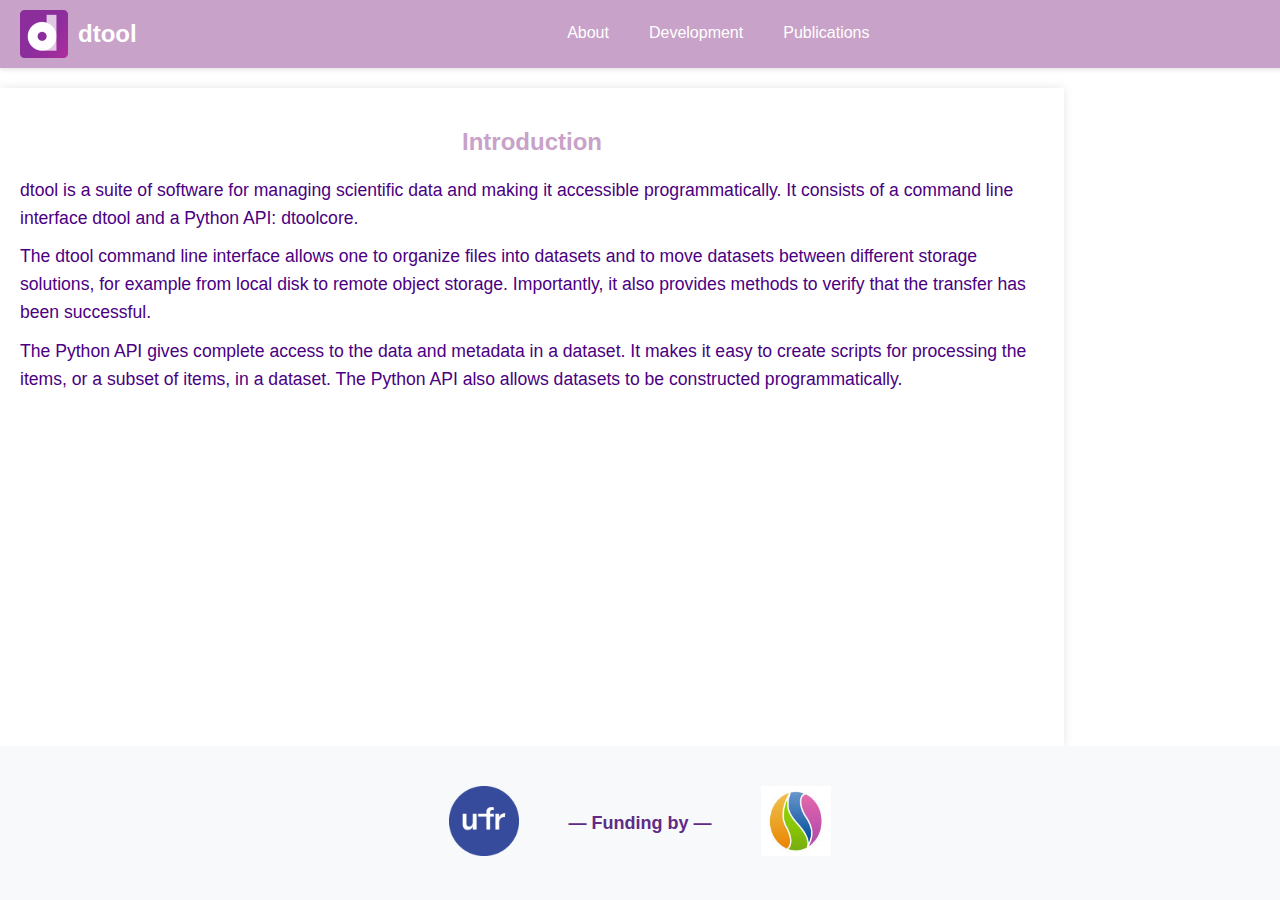
<file: index.html>
<!DOCTYPE html>
<html lang="en">
<head>
    <meta charset="UTF-8">
    <meta name="viewport" content="width=device-width, initial-scale=1.0">
    <title>dtool</title>
    <link rel="stylesheet" href="styles.css">
</head>
<body>
    <header>
        <div class="header-left">
            <img src="images/dtool_logo.png" alt="dtool logo" class="logo">
            <h1>dtool</h1>
        </div>
        <nav class="header-right">
            <a href="index.html">About</a>
            <a href="development.html">Development</a> <!-- Updated Link -->
            <a href="publications.html">Publications</a> <!-- Updated Link -->
        </nav>
    </header>
    <main>
        <section id="introduction">
            <h2>Introduction</h2>
            <p class="intro-text">dtool is a suite of software for managing scientific data and making it accessible programmatically. It consists of a command line interface dtool and a Python API: dtoolcore.</p>
            <p class="intro-text">The dtool command line interface allows one to organize files into datasets and to move datasets between different storage solutions, for example from local disk to remote object storage. Importantly, it also provides methods to verify that the transfer has been successful.</p>
            <p class="intro-text">The Python API gives complete access to the data and metadata in a dataset. It makes it easy to create scripts for processing the items, or a subset of items, in a dataset. The Python API also allows datasets to be constructed programmatically.</p>
        </section>
    </main>
    <footer>
        <div class="funding-badges">
            <a href="https://pastewka.org/"><img src="images/uni_freiburg_logo.5739c1dfe3e3.png" alt="Funder 1"></a>
            <span class="text">— Funding by —</span>
            <a href="https://www.livmats.uni-freiburg.de/en"><img src="images/logo_livmats_small.8dc8a4c03938.jpg" alt="Funder 2"></a>
        </div>
    </footer>
    <script src="script.js"></script>
</body>
</html>
</file>
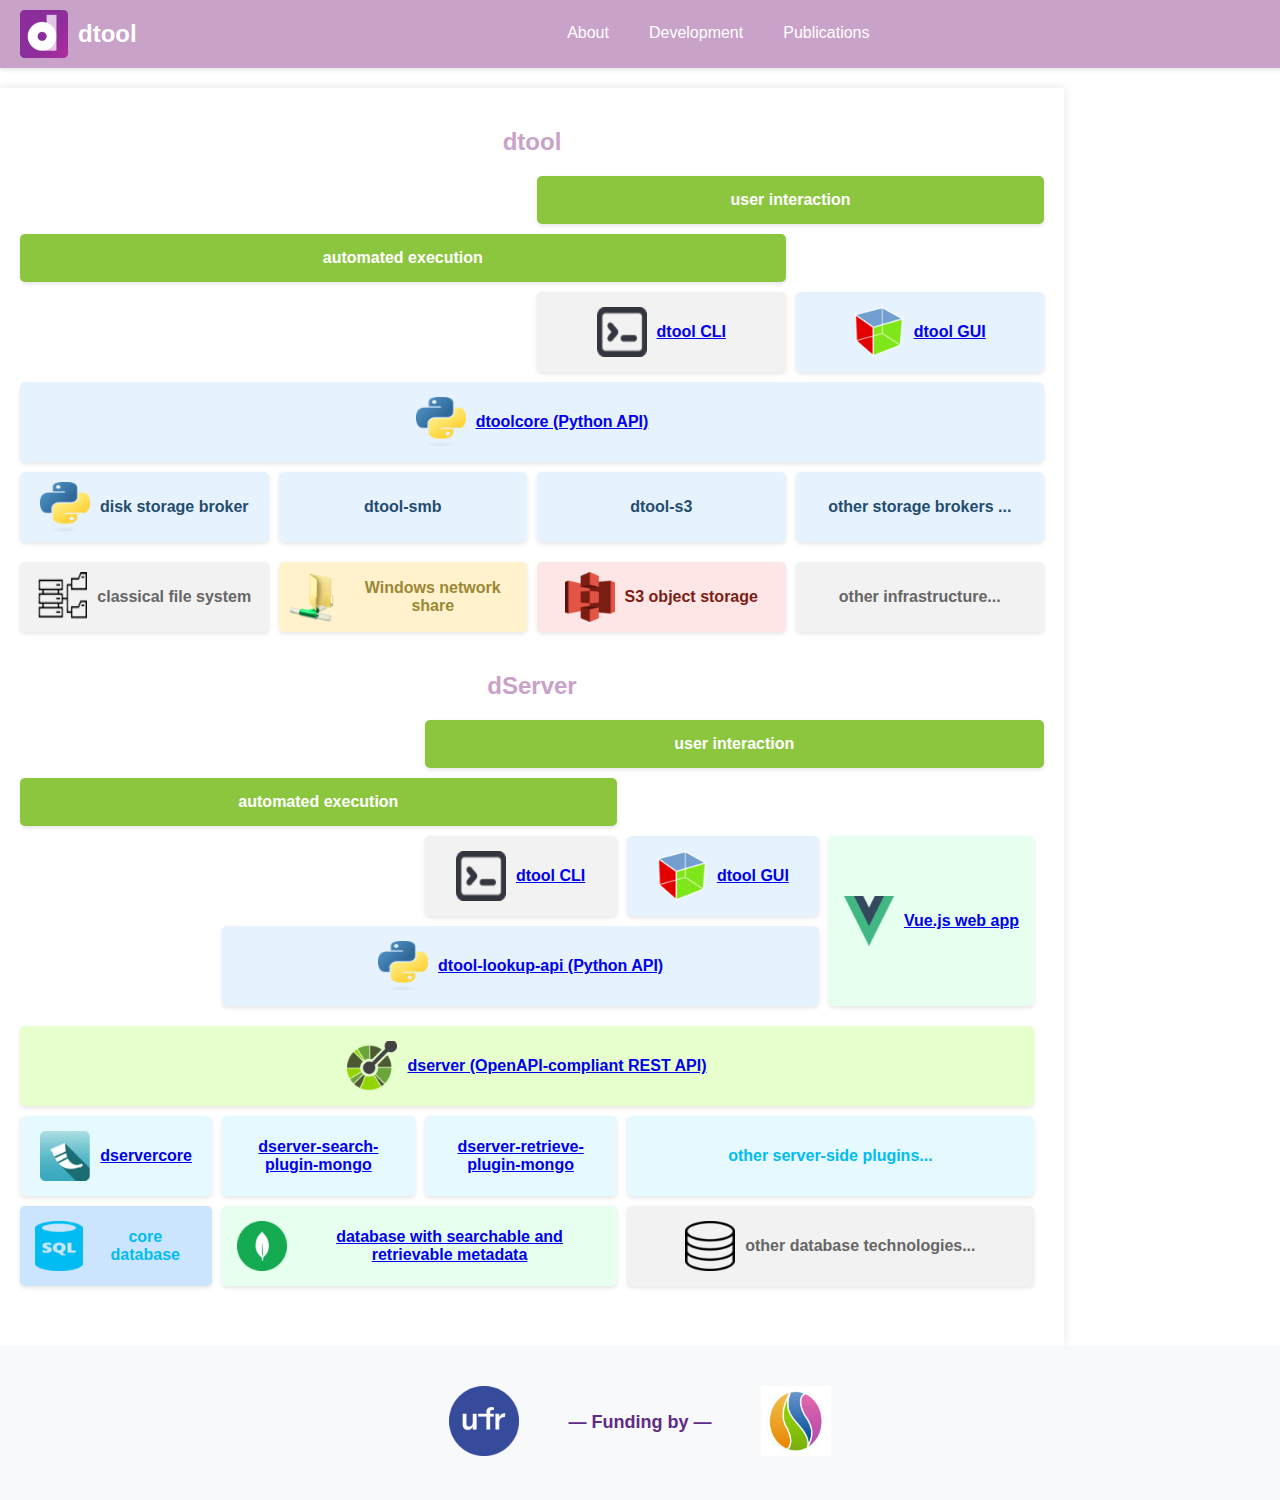
<file: development.html>
<!DOCTYPE html>
<html lang="en">
<head>
    <meta charset="UTF-8">
    <meta name="viewport" content="width=device-width, initial-scale=1.0">
    <title>Development - dtool</title>
    <link rel="stylesheet" href="styles.css">
</head>
<body>
    <header>
        <div class="header-left">
            <img src="images/dtool_logo.png" alt="dtool logo" class="logo">
            <h1>dtool</h1>
        </div>
        <nav class="header-right">
            <a href="index.html">About</a>
            <a href="development.html">Development</a>
            <a href="publications.html">Publications</a>
        </nav>
    </header>
    <main>
        <section id="dtool">
            <h2>dtool</h2>
            <div class="dtool-grid">
                <div class="block user-interaction">user interaction</div>
                <div class="block automated-execution">automated execution</div>
                <div class="block terminal">
                    <img src="icons/terminal.png" alt="Terminal icon">
                    <span><a href="https://dtool.readthedocs.io">dtool CLI</a></span>
                </div>
                <div class="block gui">
                    <img src="icons/gtk.png" alt="GUI icon">
                    <span><a href="https://dtool-lookup-gui.readthedocs.io">dtool GUI</a></span>
                </div>
                <div class="block python-api">
                    <img src="icons/python.png" alt="Python icon">
                    <span><a href="https://dtoolcore.readthedocs.io/en/latest/">dtoolcore (Python API)</a></span>
                </div>
                        <div class="block storage-item disk">
                            <img src="icons/python.png" alt="Python icon">
                            <span>disk storage broker</span>
                        </div>
                        <div class="block storage-item smb">
                            <span> dtool-smb</span>
                        </div>
                        <div class="block storage-item s3">
                            <span> dtool-s3</span>
                        </div>
                        <div class="block storage-item other">
                            <span>other storage brokers ...</span>
                        </div>
                
                <div class="block file-system">
                    <img src="images/file-system.png" alt="File system icon">
                    <span>classical file system</span>
                </div>
                <div class="block network-share">
                    <img src="icons/smb.png" alt="SMB icon">
                    <span>Windows network share</span>
                </div>
                <div class="block object-storage">
                    <img src="icons/amazon-s3.png" alt="S3 icon">
                    <span>S3 object storage</span>
                </div>
                <div class="block other-infrastructure">
                    <span>other infrastructure...</span>
                </div>
            </div>
        </section>
        <section id="dserver">
            <h2>dServer</h2>
            <div class="dserver-grid">
                <div class="block automated-execution">automated execution</div>
                <div class="block user-interaction">user interaction</div>
                <div class="block terminal">
                    <img src="icons/terminal.png" alt="Terminal icon">
                    <span><a href="https://dtool.readthedocs.io">dtool CLI</a></span>
                </div>
                <div class="block gui">
                    <img src="icons/gtk.png" alt="GUI icon">
                    <span><a href="https://dtool-lookup-gui.readthedocs.io">dtool GUI</a></span>
                </div>
                <div class="block python-api">
                    <img src="icons/python.png" alt="Python icon">
                    <span><a href="https://github.com/livMatS/dtool-lookup-api">dtool-lookup-api (Python API)</a></span>
                </div>
                <div class="block webapp">
                    <img src="icons/vuejs.png" alt="Vue.js icon">
                    <span><a href="https://github.com/jic-dtool/dtool-lookup-webapp">Vue.js web app</a></span>
                </div>
                <div class="block restapi">
                    <img src="icons/openapi.png" alt="OpenAPI icon">
                    <span><a href="https://dserver.readthedocs.io">dserver (OpenAPI-compliant REST API)</a></span>
                </div>
                <div class="block flask">
                    <img src="icons/flask.png" alt="Flask icon">
                    <span><a href="https://dservercore.readthedocs.io">dservercore</a></span>
                </div>
                <div class="block search-plugin">
                    <span><a href="https://github.com/livMatS/dserver-search-plugin-mongo">dserver-search-plugin-mongo</a></span>
                </div>
                <div class="block retrieve-plugin">
                    <span><a href="https://github.com/livMatS/dserver-retrieve-plugin-mongo">dserver-retrieve-plugin-mongo</a></span>
                </div>
                <div class="block other-plugins">
                    <span>other server-side plugins...</span>
                </div>
                <div class="block database">
                    <img src="icons/sql.png" alt="SQL icon">
                    <span>core database</span>
                </div>
                <div class="block mongodb">
                    <img src="icons/mongodb.png" alt="MongoDB icon">
                    <span><a href="https://github.com/livMatS/dserver-search-plugin-mongo">database with searchable and retrievable metadata</a></span>
                </div>
                <div class="block other-database">
                    <img src="icons/database.png" alt="Database icon">
                    <span>other database technologies...</span>
                </div>
            </div>
        </section>
    </main>
    <footer>
        <div class="funding-badges">
            <a href="https://pastewka.org/"><img src="images/uni_freiburg_logo.5739c1dfe3e3.png" alt="Funder 1"></a>
            <span class="text">— Funding by —</span>
            <a href="https://www.livmats.uni-freiburg.de/en"><img src="images/logo_livmats_small.8dc8a4c03938.jpg" alt="Funder 2"></a>
        </div>
    </footer>
    <script src="script.js"></script>
</body>
</html>
</file>
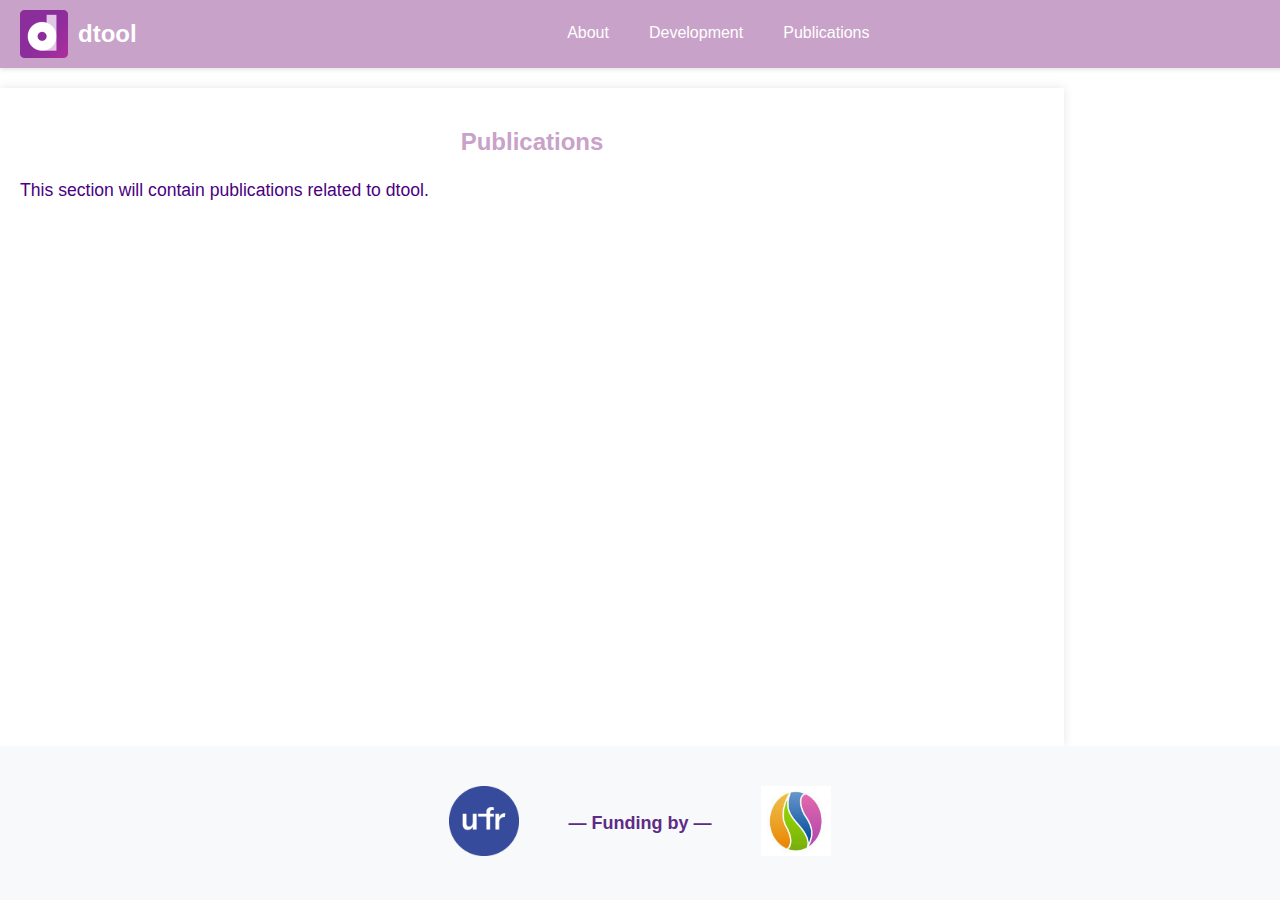
<file: publications.html>
<!DOCTYPE html>
<html lang="en">
<head>
    <meta charset="UTF-8">
    <meta name="viewport" content="width=device-width, initial-scale=1.0">
    <title>Publications - dtool</title>
    <link rel="stylesheet" href="styles.css">
</head>
<body>
    <header>
        <div class="header-left">
            <img src="images/dtool_logo.png" alt="dtool logo" class="logo">
            <h1>dtool</h1>
        </div>
        <nav class="header-right">
            <a href="index.html">About</a>
            <a href="development.html">Development</a>
            <a href="publications.html">Publications</a>
        </nav>
    </header>
    <main>
        <section id="publications">
            <h2>Publications</h2>
            <p class="intro-text">This section will contain publications related to dtool.</p>
        </section>
    </main>
    <footer>
        <div class="funding-badges">
            <a href="https://pastewka.org/"><img src="images/uni_freiburg_logo.5739c1dfe3e3.png" alt="Funder 1"></a>
            <span class="text">— Funding by —</span>
            <a href="https://www.livmats.uni-freiburg.de/en"><img src="images/logo_livmats_small.8dc8a4c03938.jpg" alt="Funder 2"></a>
        </div>
    </footer>
    <script src="script.js"></script>
</body>
</html>
</file>
<file: styles.css>
/* General Styles */
body {
    margin: 0;
    padding: 0;
    font-family: Arial, sans-serif;
    background-color: white;
    color: #4B0082;
    display: flex;
    flex-direction: column;
    min-height: 100vh;
}

/* Header Styles */
header {
    width: 100%;
    display: flex;
    align-items: center;
    justify-content: space-between;
    background-color: #C8A2C8;
    padding: 10px 20px;
    box-shadow: 0 2px 4px rgba(0, 0, 0, 0.1);
    z-index: 1000;
    flex-wrap: wrap;
}

.header-left {
    display: flex;
    align-items: center;
}

.logo {
    width: 48px;
    height: 48px;
    margin-right: 10px;
}

h1 {
    margin: 0;
    color: white;
    font-size: 1.5em;
}

/* Navigation Styles */
nav {
    display: flex;
    justify-content: center;
    gap: 20px;
    flex: 1;
}

nav a {
    color: white;
    text-decoration: none;
    padding: 10px;
    border-radius: 5px;
    transition: background-color 0.3s ease, color 0.3s ease, border-bottom 0.3s ease;
    border-bottom: 2px solid transparent;
}

nav a:hover {
    background-color: #A66BB7;
}

nav a.active {
    background-color: #4B0082;
    color: white;
    border-bottom: 2px solid #4B0082;
}

/* Main Content Styles */
main {
    width: 80%;
    background: #fff;
    padding: 20px;
    box-shadow: 0 0 10px rgba(0, 0, 0, 0.1);
    margin-top: 20px;
    flex: 1;
}

section {
    margin-bottom: 40px;
}

section h2 {
    color: #C8A2C8;
    text-align: center;
}

.intro-text {
    font-size: 1.1em;
    line-height: 1.6;
    color: #4B0082;
    margin: 10px 0;
}

/* DTool Grid Styles */
.dtool-grid {
    display: grid;
    grid-template-columns: repeat(4, 1fr);
    grid-template-rows: auto auto auto auto auto;
    gap: 10px;
    margin-top: 20px;
}

.dtool-grid .block {
    display: flex;
    align-items: center;
    justify-content: center;
    text-align: center;
    padding: 15px;
    font-weight: bold;
    border-radius: 5px;
    transition: transform 0.3s ease;
    box-shadow: 0 2px 4px rgba(0, 0, 0, 0.1);
}

.dtool-grid .block:hover {
    transform: translateY(-5px);
}

.dtool-grid .user-interaction {
    grid-column: 3 / span 2;
    grid-row: 1;
    background-color: #8CC63F;
    color: white;
}

.dtool-grid .automated-execution {
    grid-column: 1 / span 3;
    grid-row: 2;
    background-color: #8CC63F;
    color: white;
}

.dtool-grid .terminal {
    grid-column: 3;
    grid-row: 3;
    background-color: #F2F2F2;
    color: #666666;
}

.dtool-grid .gui {
    grid-column: 4;
    grid-row: 3;
    background-color: #E6F3FF;
    color: #244c6f;
}

.dtool-grid .python-api {
    grid-column: 1 / span 4;
    grid-row: 4;
    background-color: #E6F3FF;
    color: #244c6f;
}

.dtool-grid .block.storage-broker {
    display: flex;
    justify-content: space-between;
    grid-row: 5;
    align-items: stretch;
    background-color: transparent;
    margin-top: 10px;
    padding: 0;
    gap: 10px;
}

.block.storage-item {
    flex: 1;
    padding: 10px;
    border-radius: 5px;
    color: #244c6f;
    display: flex;
    align-items: center;
    justify-content: center;
}

.block.storage-item.disk {
    background-color: #E6F3FF;
    grid-row: 5;
}

.block.storage-item.smb {
    background-color: #E6F3FF;
    grid-row: 5;
    grid-column: 2 / span 1;
}

.block.storage-item.s3 {
    background-color: #E6F3FF;
    grid-column: 3;
}

.block.storage-item.other {
    background-color: #E6F3FF;
}

.block.storage-item a {
    color: #244c6f;
    text-decoration: none;
}

.block.file-system,
.block.network-share,
.block.object-storage,
.block.other-infrastructure {
    margin-top: 10px;
    padding: 10px;
    justify-content: center;
    border-radius: 5px;
}

.dtool-grid .block.file-system {
    grid-row: 6;
    background-color: #F2F2F2;
    color: #666666;
}

.block.network-share {
    grid-column: 2;
    grid-row: 6;
    background-color: #FFF2CC;
    color: #9c8735;
}

.block.object-storage {
    grid-column: 3;
    grid-row: 6;
    background-color: #FFE6E6;
    color: #7b1d13;
}

.block.other-infrastructure {
    grid-column: 4;
    grid-row: 6;
    background-color: #F2F2F2;
    color: #666666;
}

/* DServer Grid Styles */
.dserver-grid {
    display: grid;
    grid-template-columns: repeat(4, 1fr);
    grid-template-rows: auto auto auto auto auto;
    gap: 10px;
    margin-top: 20px;
}

.dserver-grid .block {
    display: flex;
    align-items: center;
    justify-content: center;
    text-align: center;
    padding: 15px;
    font-weight: bold;
    border-radius: 5px;
    transition: transform 0.3s ease;
    box-shadow: 0 2px 4px rgba(0, 0, 0, 0.1);
}

.dserver-grid .block:hover {
    transform: translateY(-5px);
}

.dserver-grid .user-interaction {
    grid-column: 3 / span 4;
    background-color: #8CC63F;
    color: white;
}

.dserver-grid .automated-execution {
    grid-column: 1 / 4;
    grid-row: 2;
    background-color: #8CC63F;
    color: white;
}

.dserver-grid .terminal {
    grid-column: 3;
    grid-row: 3;
    background-color: #F2F2F2;
    color: #666666;
}

.dserver-grid .gui {
    grid-column: 4;
    grid-row: 3;
    background-color: #E6F3FF;
    color: #729fcf;
}

.dserver-grid .python-api {
    grid-column: 2 / -1;
    grid-row: 4;
    background-color: #E6F3FF;
    color: #244c6f;
}

.dserver-grid .webapp {
    grid-column: 5;
    grid-row: 3/span 2;
    background-color: #E6FFEF;
    color: #93e6c1;
}

.dserver-grid .restapi {
    grid-column: 1 / span 5;
    grid-row: 6;
    background-color: #E6FFCC;
    color: #4d5a31;
}

.dserver-grid .flask {
    grid-column: 1;
    grid-row: 7;
    background-color: #E6F9FF;
    color: #1a6c73;
}

.dserver-grid .search-plugin,
.dserver-grid .retrieve-plugin,
.dserver-grid .other-plugins {
    grid-row: 7;
    background-color: #E6F9FF;
    color: #00bcf2;
}
.other-plugins{
    grid-column: 4/ span2;
}

.dserver-grid .database {
    grid-column: 1 / 1;
    grid-row: 8;
    background-color: #CCE5FF;
    color: #00bcf2;
}

.dserver-grid .mongodb {
    grid-column: 2 / span 2;
    grid-row: 8;
    background-color: #E6FFEF;
    color: #88c4fd;
}

.dserver-grid .other-database {
    grid-column: 4 / span 2;
    grid-row: 8;
    background-color: #F2F2F2;
    color: #666666;
}

/* Adjust icon sizes */
.dtool-grid .block img,
.disc.storage.broker img {
    width: 50px;
    height: 50px;
    margin-right: 10px;
}
.dserver-grid .database img, 
.python-api img , .terminal img, .gui img, .webapp img, .restapi img, .flask img, .other-database img, .mongodb img
{
    width: 50px;
    height: 50px;
    margin-right: 10px;
}
/* Funding Badge Styles */
.funding-badges {
    display: flex;
    justify-content: center;
    align-items: center;
    gap: 20px;
    padding: 20px;
    margin-top: auto;
}

.funding-badges img {
    width: 70px;
    height: 70px;
    margin: 0 10px;
    transition: transform 0.3s ease;
}

.funding-badges img:hover {
    transform: scale(1.1);
}

.text {
    font-size: 18px;
    font-weight: bold;
    color: #5f2b86;
    margin: 0 20px;
}

/* Footer Styles */
footer {
    width: 100%;
    padding: 20px 0;
    background-color: #f8f9fa;
    display: flex;
    justify-content: center;
    align-items: center;
    margin-top: auto;
}

footer p {
    margin: 0;
    color: #4B0082;
    font-size: 0.9em;
}
</file>
